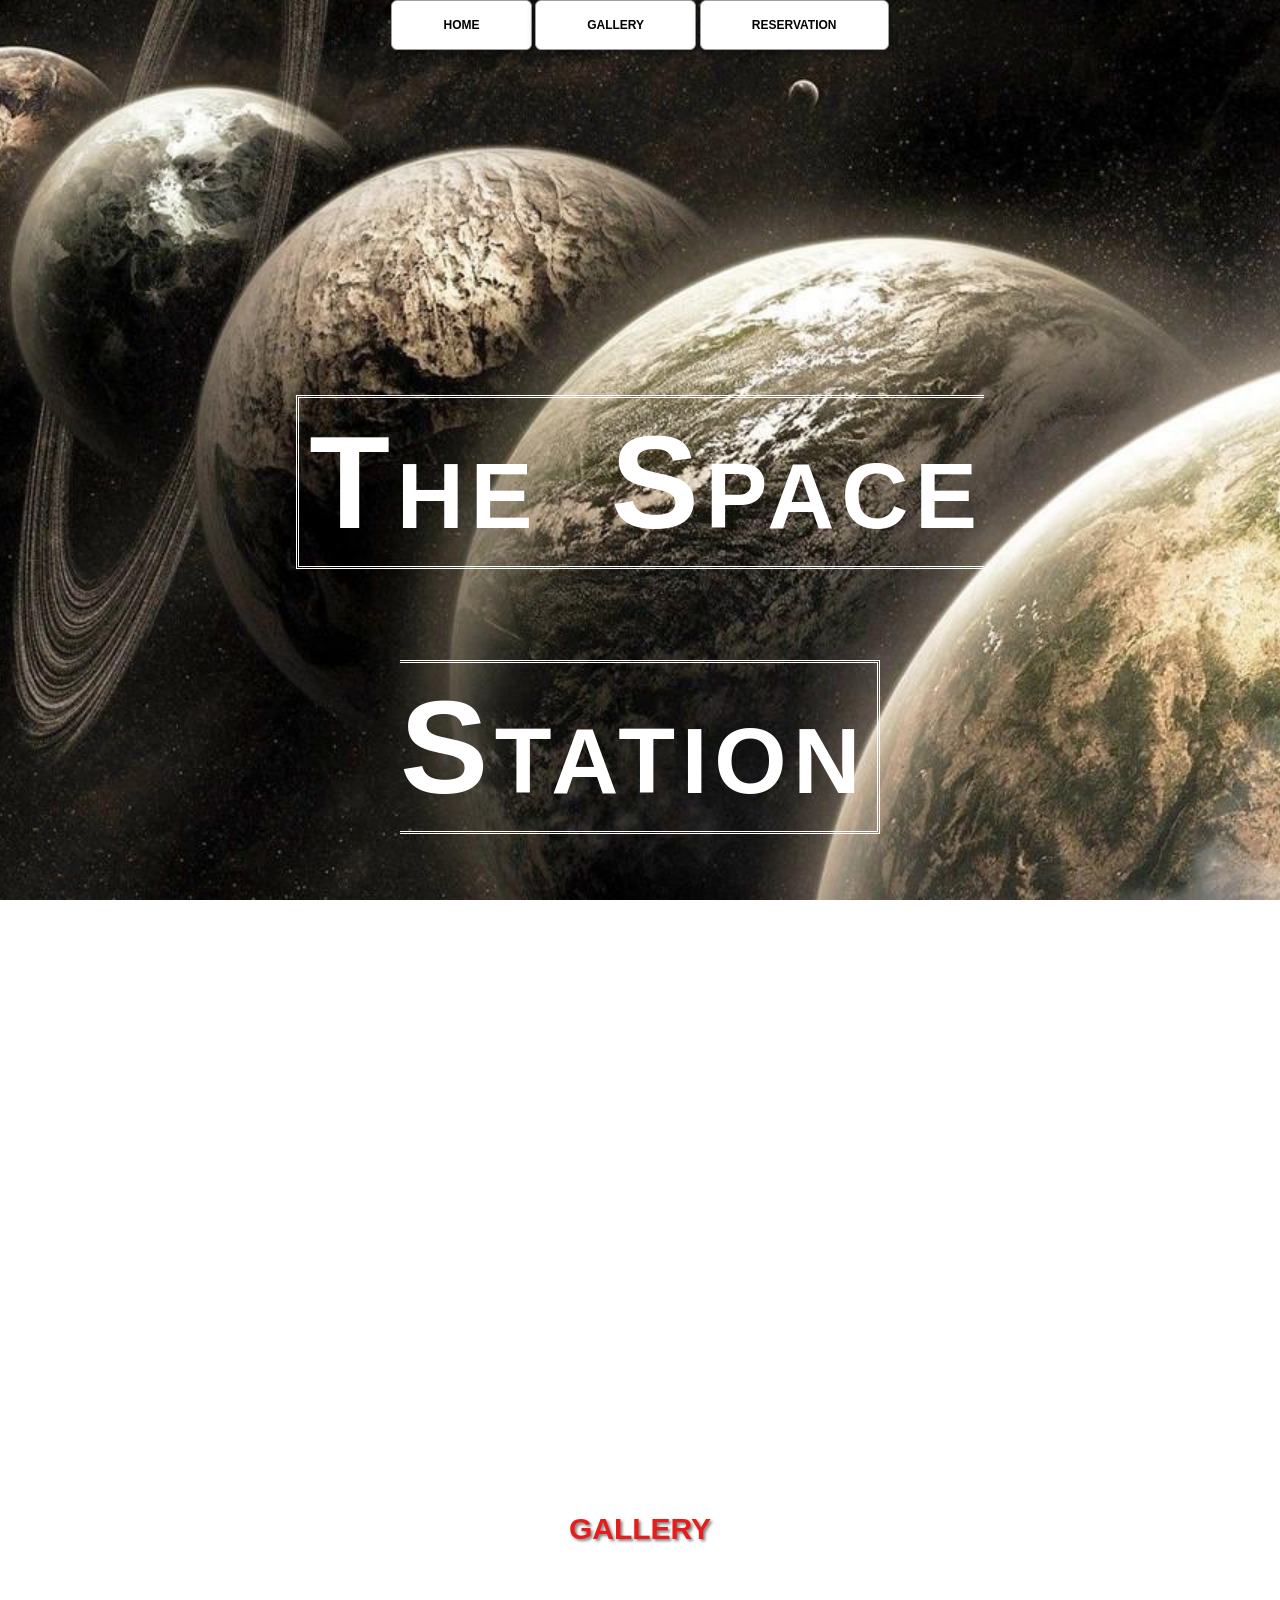
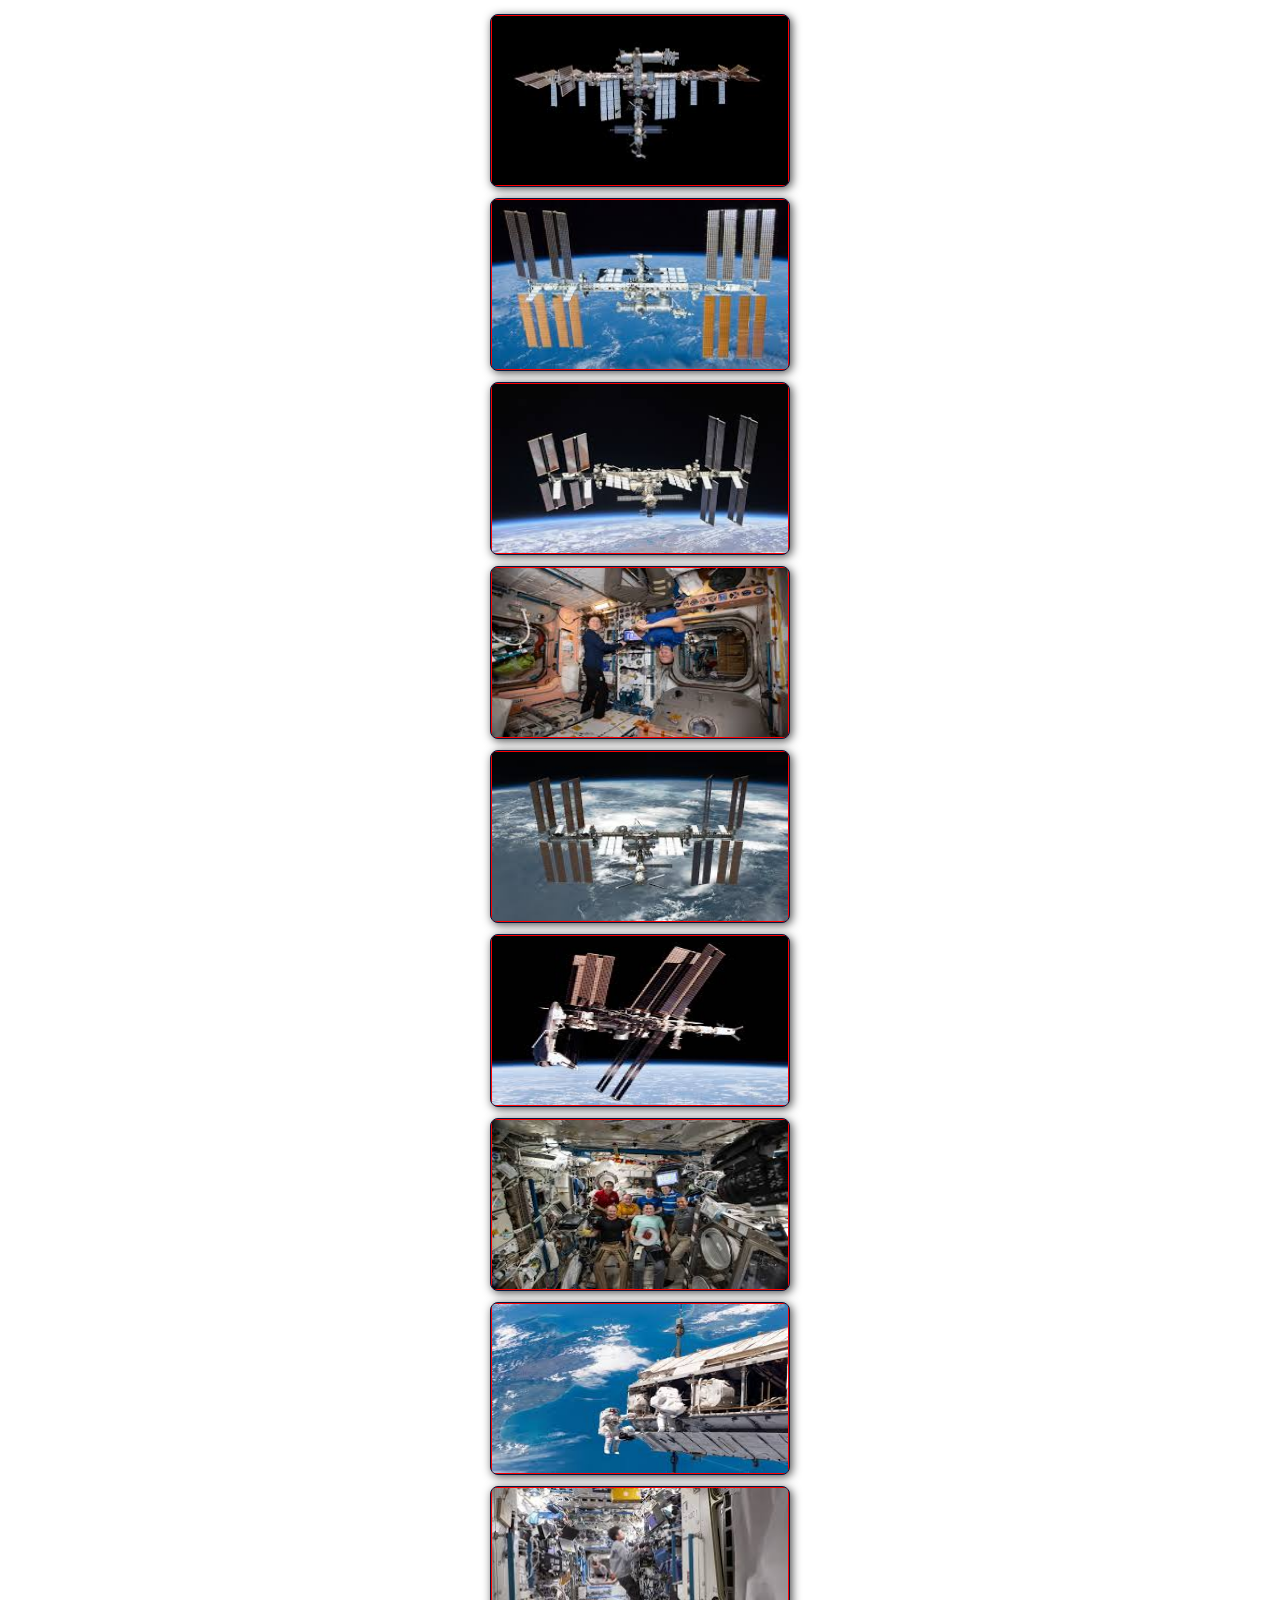
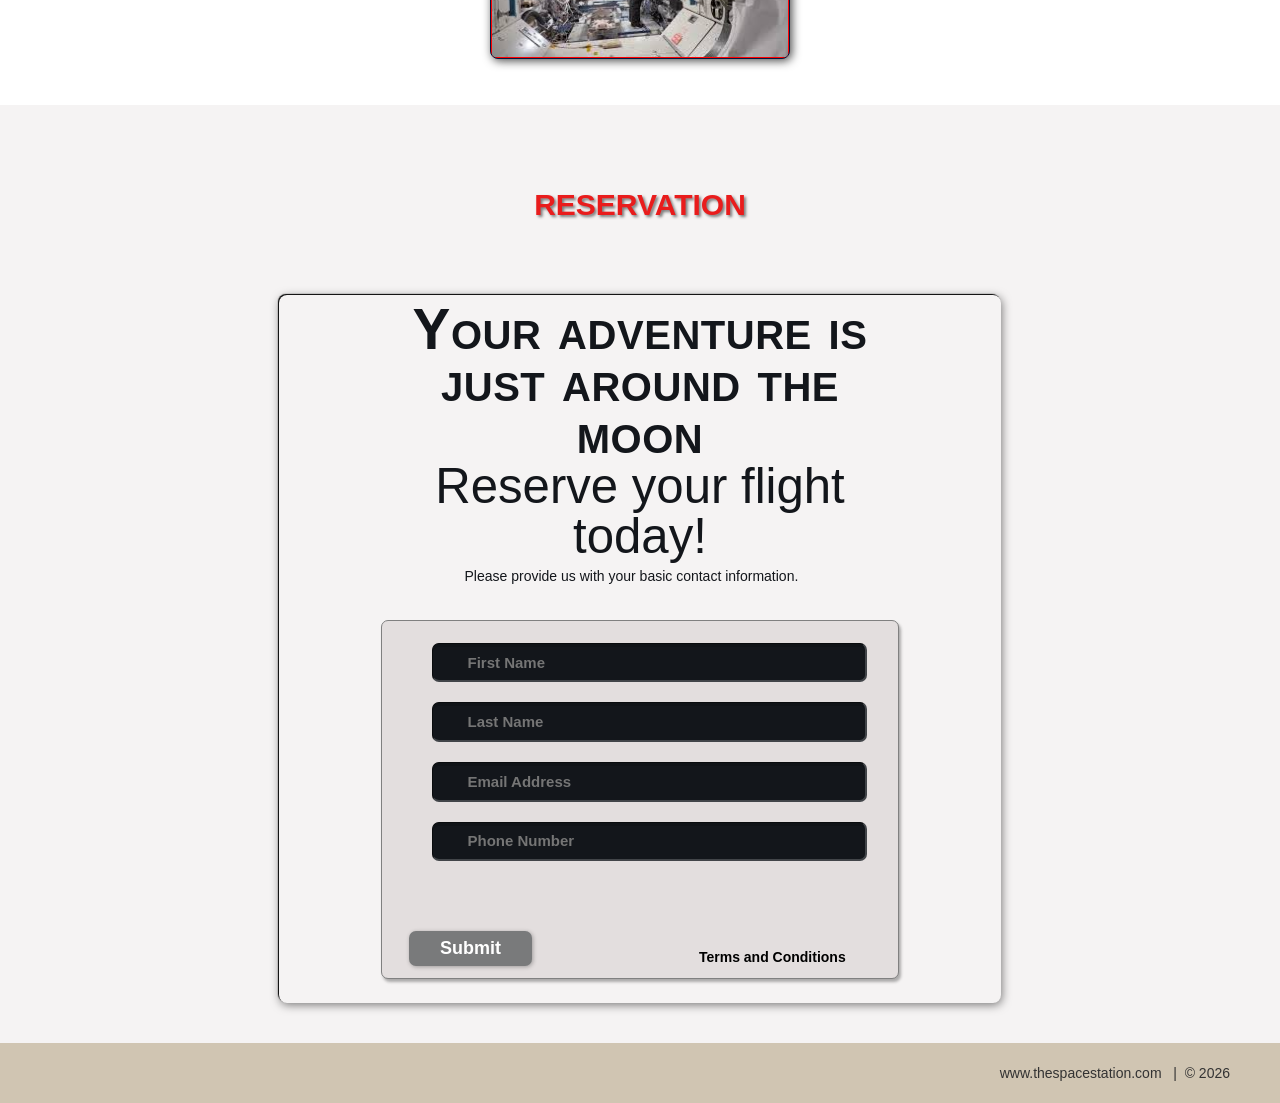
<file: Creating HTML and CSS Website/index.html>
<!DOCTYPE html>
<html lang="en">
    <head>
        <meta charset="utf-8">
        <title>The Space Station | Resort</title>
        <link rel="stylesheet" href="./css/shared.css">
        <link rel="stylesheet" href="./css/animation.css">
    </head>

    <body>

        <!-----NAV----->
        <div class="wrap">
            <div class="menu-container">
                <ul class="menu">
                    <a href="#home"><li>HOME</li></a>
                    <a href="#gallery"><li>GALLERY</li></a>
                    <a href="#contact"><li>RESERVATION</li></a>
                </ul>
            </div>
        </div>
        <!-----END NAV----->

        <!-----HOME----->
        <div id="home">
            <div class="container">
                <div class="text-center">
                    <span class="head-main">The Space Station</span>
                </div>
            </div>
        </div>
        <!-----END HOME----->

        <!-----GALLERY----->
        <section id="gallery">
            <div class="container">
                <h1>Gallery</h1>
                <div class="flex-container">
                </div>
            </div>
        </section>
         <!-----END GALLERY----->

        <!-----PHOTO CONTAINER 1----->
        <div class="photo-container">
            <div class="photo">
                <img src="./images/thumb/thumbnail_1.jpg" alt="space Station">
                <div class="photo-overlay">
                    <h3 class="white-head">Click to Enlarge</h3>
                    <p>We have several space launches departing daily, book flight today </p>
                </div>
            </div>
        </div>
        <!-----END OF PHOTO CONTAINER 1----->

        <!-----PHOTO CONTAINER 2----->
        <div class="photo-container">
            <div class="photo">
                <img src="./images/thumb/thumbnail_2.jpg" alt="space Station">
                <div class="photo-overlay">
                    <h3 class="white-head">Click to Enlarge</h3>
                    <p>We have several space launches departing daily, book flight today </p>
                </div>
            </div>
        </div>
        <!-----END OF PHOTO CONTAINER 2----->

        <!-----PHOTO CONTAINER 3----->
        <div class="photo-container">
            <div class="photo">
                <img src="./images/thumb/thumbnail_3.jpg" alt="space Station">
                <div class="photo-overlay">
                    <h3 class="white-head">Click to Enlarge</h3>
                    <p>We have several space launches departing daily, book flight today </p>
                </div>
            </div>
        </div>
        <!-----END OF PHOTO CONTAINER 3----->

        <!-----PHOTO CONTAINER 4----->
        <div class="photo-container">
            <div class="photo">
                <img src="./images/thumb/thumbnail_4.jpg" alt="space Station">
                <div class="photo-overlay">
                    <h3 class="white-head">Click to Enlarge</h3>
                    <p>We have several space launches departing daily, book flight today </p>
                </div>
            </div>
        </div>
        <!-----END OF PHOTO CONTAINER 4----->

        <!-----PHOTO CONTAINER 5----->
        <div class="photo-container">
            <div class="photo">
                <img src="./images/thumb/thumbnail_5.jpg" alt="space Station">
                <div class="photo-overlay">
                    <h3 class="white-head">Click to Enlarge</h3>
                    <p>We have several space launches departing daily, book flight today </p>
                </div>
            </div>
        </div>
        <!-----END OF PHOTO CONTAINER 5----->

        <!-----PHOTO CONTAINER 6----->
        <div class="photo-container">
            <div class="photo">
                <img src="./images/thumb/thumbnail_6.jpg" alt="space Station">
                <div class="photo-overlay">
                    <h3 class="white-head">Click to Enlarge</h3>
                    <p>We have several space launches departing daily, book flight today </p>
                </div>
            </div>
        </div>
        <!-----END OF PHOTO CONTAINER 6----->

        <!-----PHOTO CONTAINER 7----->
        <div class="photo-container">
            <div class="photo">
                <img src="./images/thumb/thumbnail_7.jpg" alt="space Station">
                <div class="photo-overlay">
                    <h3 class="white-head">Click to Enlarge</h3>
                    <p>We have several space launches departing daily, book flight today </p>
                </div>
            </div>
        </div>
        <!-----END OF PHOTO CONTAINER 7----->

        <!-----PHOTO CONTAINER 8----->
        <div class="photo-container">
            <div class="photo">
                <img src="./images/thumb/thumbnail_8.jpg" alt="space Station">
                <div class="photo-overlay">
                    <h3 class="white-head">Clik to Enlarge</h3>
                    <p>We have several space launches departing daily, book flight today </p>
                </div>
            </div>
        </div>
        <!-----END OF PHOTO CONTAINER 8----->

        <!-----PHOTO CONTAINER 9----->
        <div class="photo-container">
            <div class="photo">
                <img src="./images/thumb/thumbnail_9.jpg" alt="space Station">
                <div class="photo-overlay">
                    <h3 class="white-head">Click to Enlarge</h3>
                    <p>We have several space launches departing daily, book flight today </p>
                </div>
            </div>
        </div>
        <!-----END OF PHOTO CONTAINER 9----->

        <!----RSVP---->
        <section id="contact">
            <div class="container">
                <div class="heading-padding">
                    <h1 class="heading-padding">Reservation</h1>
                    <div class="reservation">
                        <h2>
                            <span>Your adventure is just around the moon</span>
                            <br>Reserve your flight today!
                        </h2>
                        <p class="rsvp-text">
                            Please provide us with your basic contact information.
                        </p>
                        <div class="form-rsvp">
                            <form action="" method="post">
                                <input class="rsvp" type="text" value="" placeholder="First Name">
                                <input class="rsvp" type="text" value="" placeholder="Last Name">
                                <input class="rsvp" type="text" value="" placeholder="Email Address">
                                <input class="rsvp" type="text" value="" placeholder="Phone Number">
                                <div class="form-spacer">
                                    <label class="terms">Terms and Conditions</label>
                                </div>
                                <div class="submit">
                                    <input type="submit" value="Submit">
                                </div>

                            </form>
                        </div>
                    </div>
                </div>
            </div>
        </section>
        <!----END RSVP---->

        <!----FOOTER---->
        <div id="footer">
            www.thespacestation.com &nbsp; |&nbsp; &copy; 2026
        </div>
        <!----END FOOTER---->

    </body>
</html>
</file>
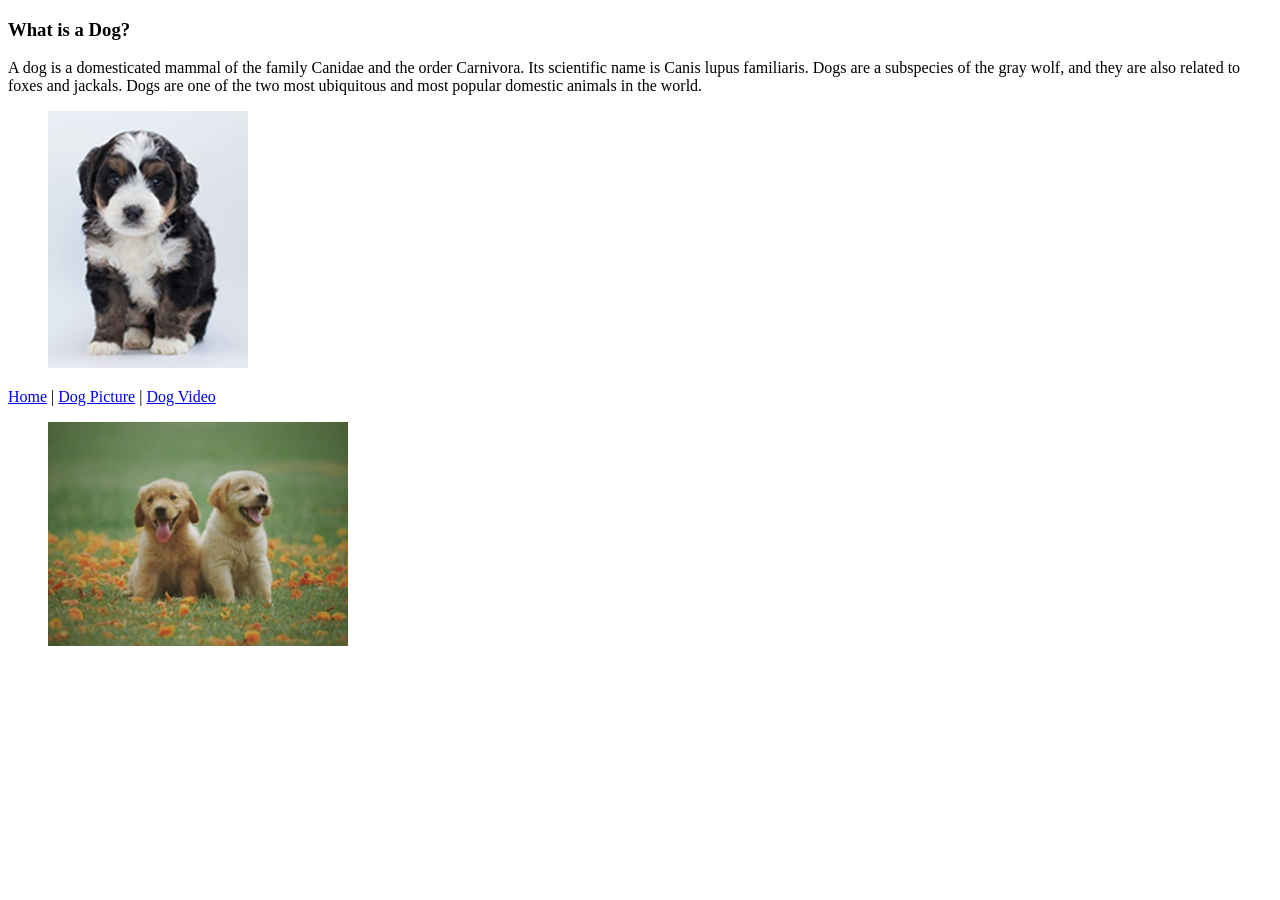
<file: Dog.html>
<!DOCTYPE html>
<html lang="en">

	<head>
		<title>Implict Link Assignment</title>
		<meta charset="utf-8">
	</head>
	
<body>

	<h3>What is a Dog?</h3>
	
	<p>A dog is a domesticated mammal of the family Canidae and the order Carnivora. 
	Its scientific name is Canis lupus familiaris. Dogs are a subspecies of the gray wolf, and they are also related to foxes and jackals. 
	Dogs are one of the two most ubiquitous and most popular domestic animals in the world.</p>
	
	<blockquote>
	<img src="my_pet.jpg">
	</blockquote>
	
	<nav>
	
	<a href="Assignments.html">Home</a> |
	<a href="Dog.html">Dog Picture</a> |
	<a href="Dog_Video.html">Dog Video</a>
	
	</nav>
	
	<blockquote>
	<img src="pet.jpg">
	</blockquote>
	
</body>
	
</html>
</file>
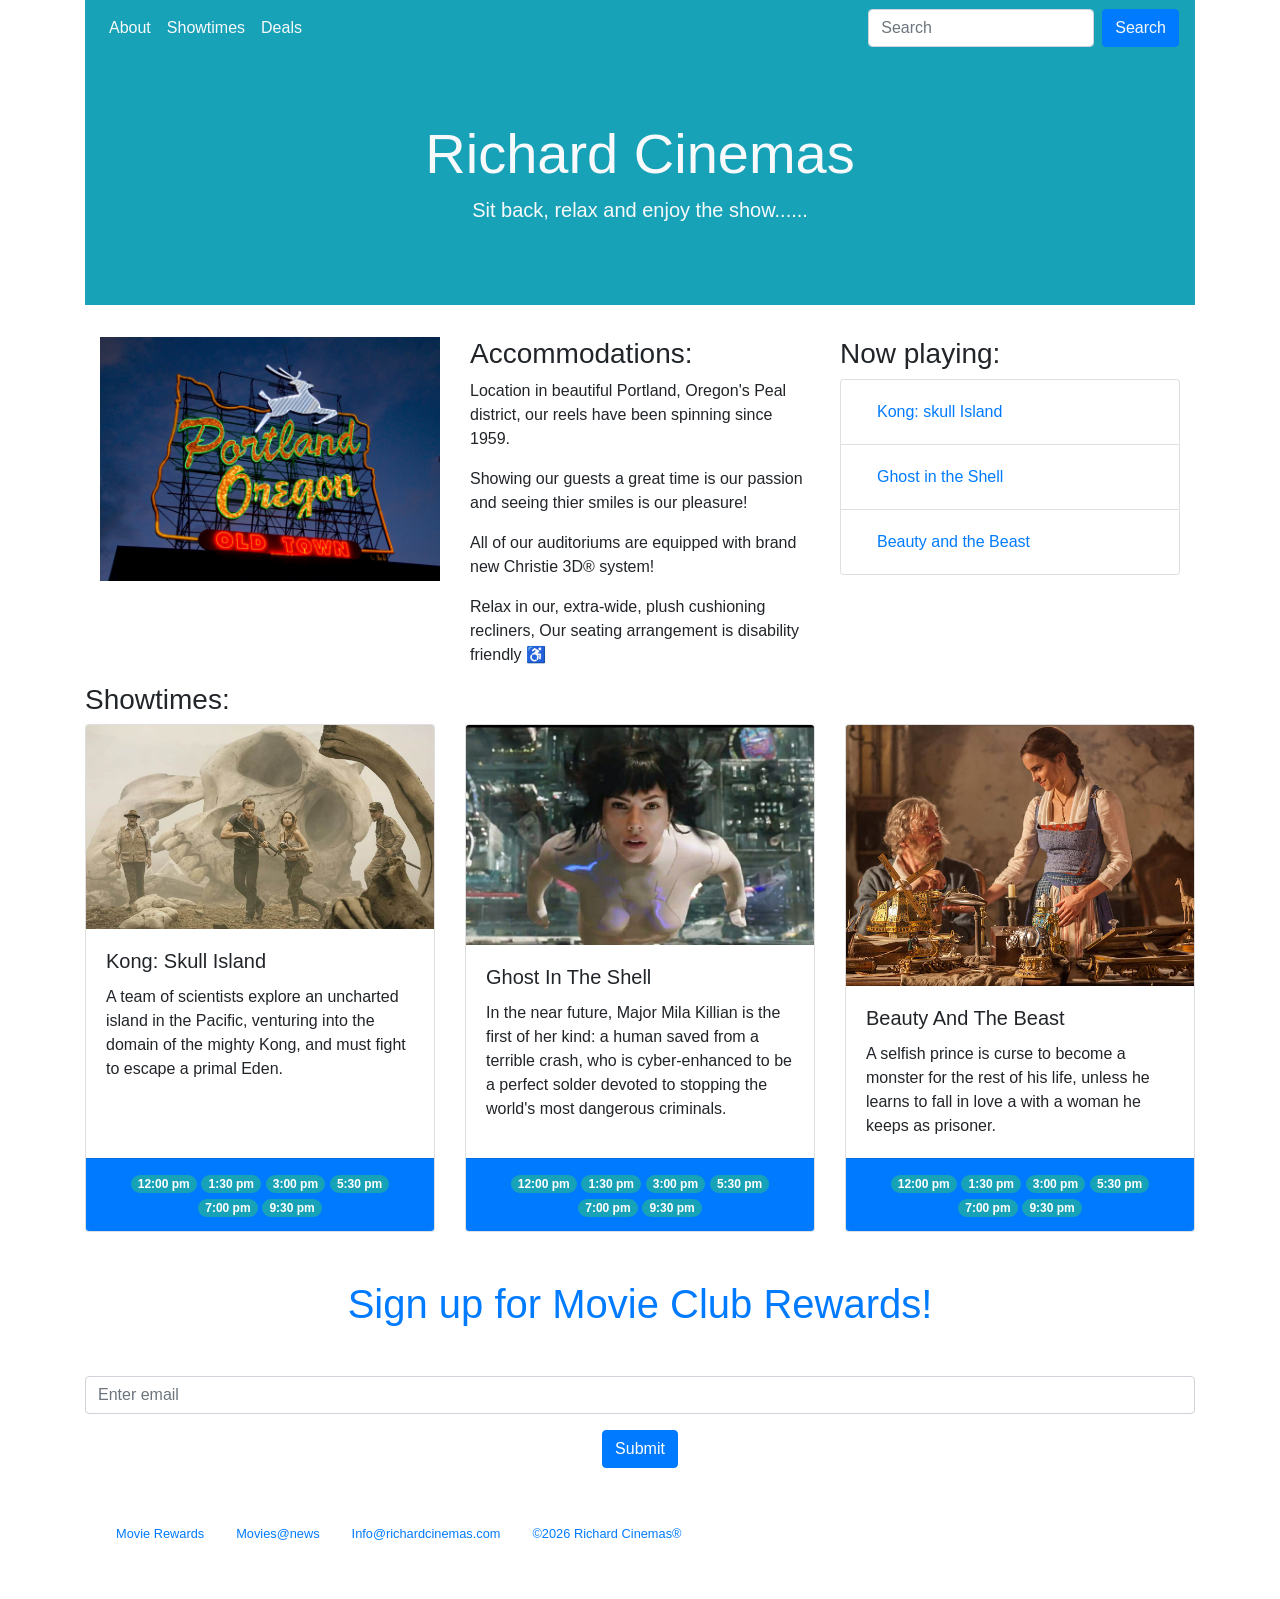
<file: bootstrap4_project/richard_cinemas.html>
<!doctype html>
<html lang="en">
  <head>
    <!-- Required meta tags -->
    <meta charset="utf-8">
    <meta name="viewport" content="width=device-width, initial-scale=1, shrink-to-fit=no">

    <!-- Bootstrap CSS -->
    <link rel="stylesheet" href="https://cdn.jsdelivr.net/npm/bootstrap@4.1.3/dist/css/bootstrap.min.css" integrity="sha384-MCw98/SFnGE8fJT3GXwEOngsV7Zt27NXFoaoApmYm81iuXoPkFOJwJ8ERdknLPMO" crossorigin="anonymous">

    <title>Richard Cinemas</title>
  </head>
  <body>
    
    <!-------nav bar------>
    <div class="container">

      <nav class="navbar navbar-expand-lg navbar-light bg-info">

        <div class="collapse navbar-collapse" id="navbarSupportedContent">
        <ul class="navbar-nav mr-auto">
        <li class="nav-item active">
          <a class="nav-link text-light" href="#about">About</a>
        </li>
        <li class="nav-item active" id="Showtimes">
          <a class="nav-link text-light" href="#showtimes">Showtimes</a>
        </li>
        <li class="nav-item active" id="Deals">
          <a class="nav-link text-light" href="#deals">Deals</a>
        </li>
        </ul>
        <form class="form-inline my-2 my-lg-0">
        <input class="form-control mr-sm-2" type="search" placeholder="Search" aria-label="Search">
        <button class="btn btn-primary my-2 my-sm-0 text-light" type="submit">Search</button>
        </form>
    </div>

    </nav>

  <!-------end of nav bar--------->

<!-------title jumbotron-------------->
<div class="jumbotron jumbotron-fluid bg-info text-center">
  <div class="container">
    <h1 class="display-4 text-light">Richard Cinemas</h1>
    <p class="lead text-light">Sit back, relax and enjoy the show......</p>
  </div>
</div>
<!-------end of title jumbotron-------->

<!----- about section three columns-------->
<div class="container">
  <div class="row">
    <div class="col-sm">
      
      <img class="img-fluid" src="./image/pdx.jpg" alt=""/>

    </div>
    <div class="col-sm">
      
      <h3 id="about">Accommodations:</h3>
      <p>Location in beautiful Portland, Oregon's Peal district, our reels have been spinning since 1959.</p>
      <p>Showing our guests a great time is our passion and seeing thier smiles is our pleasure!</p>
      <p>All of our auditoriums are equipped with brand new Christie 3D&reg; system!</p>
      <p>Relax in our, extra-wide, plush cushioning recliners, Our seating arrangement is disability friendly &#9855</p>


    </div>
    <div class="col-sm">
      
      <h3>Now playing:</h3>
    <ul class="list-group">
         <li class="list-group-item">
            <a class="nav-link" href="#">Kong: skull Island</a>
         </li>
        <li class="list-group-item">
            <a class="nav-link" href="#">Ghost in the Shell</a>
        </li>
        <li class="list-group-item">
            <a class="nav-link" href="#">Beauty and the Beast</a>
        </li>
    </ul>

    </div>
  </div>
</div>
<!-----end of about section columns-------->

<!----showtimes section image-card----------->
      <h3 id="showtimes">Showtimes:</h3>

        <div class="card-deck">
  <div class="card">
    <img src="./image/kongskullisland.jpg" class="card-img-top" alt="image of kong skull island">
    <div class="card-body">
      <h5 class="card-title">Kong: Skull Island</h5>
      <p class="card-text">A team of scientists explore an uncharted island in the Pacific,
        venturing into the domain of the mighty Kong, and must fight to escape a primal Eden.
      </p>
    </div>

    <!----badge section-->
    <div class="card-footer text-center bg-primary">
      <span class="badge badge-pill badge-info">12:00 pm</span>
      <span class="badge badge-pill badge-info">1:30 pm</span>
      <span class="badge badge-pill badge-info">3:00 pm</span>
      <span class="badge badge-pill badge-info">5:30 pm</span>
      <span class="badge badge-pill badge-info">7:00 pm</span>
      <span class="badge badge-pill badge-info">9:30 pm</span>
    </div>
  </div>
  <div class="card">
    <img src="./image/ghostintheshell.jpg" class="card-img-top" alt="image of ghost in the shell">
    <div class="card-body">
      <h5 class="card-title">Ghost In The Shell</h5>
      <p class="card-text">In the near future, Major Mila Killian is the first of her kind:
        a human saved from a terrible crash, who is cyber-enhanced to be a perfect solder
        devoted to stopping the world's most dangerous criminals.
      </p>
    </div>
    <div class="card-footer text-center bg-primary">
      <span class="badge badge-pill badge-info">12:00 pm</span>
      <span class="badge badge-pill badge-info">1:30 pm</span>
      <span class="badge badge-pill badge-info">3:00 pm</span>
      <span class="badge badge-pill badge-info">5:30 pm</span>
      <span class="badge badge-pill badge-info">7:00 pm</span>
      <span class="badge badge-pill badge-info">9:30 pm</span>
    </div>
  </div>
  <div class="card">
    <img src="./image/beautyandthebeast.jpg" class="card-img-top" alt="image of beauty and the beast">
    <div class="card-body">
      <h5 class="card-title">Beauty And The Beast</h5>
      <p class="card-text">A selfish prince is curse to become a monster for the rest 
        of his life, unless he learns to fall in love a with a woman he keeps as prisoner.
      </p>
    </div>
    <div class="card-footer text-center bg-primary">
      <span class="badge badge-pill badge-info">12:00 pm</span>
      <span class="badge badge-pill badge-info">1:30 pm</span>
      <span class="badge badge-pill badge-info">3:00 pm</span>
      <span class="badge badge-pill badge-info">5:30 pm</span>
      <span class="badge badge-pill badge-info">7:00 pm</span>
      <span class="badge badge-pill badge-info">9:30 pm</span>
    </div>
  </div>
</div>

      <!-------deals section form for email address-------->
      
      <div class="text-center">
        <form id="deals">
          <h1 class="text-primary my-5">Sign up for Movie Club Rewards!</h1>
          <div class="form-group">
            <input type="email" class="form-control" id="exampleInputEmail1" aria-describedby="emailHelp" placeholder="Enter email">
          </div>
          <button type="submit" class="btn btn-primary">Submit</button>
        </form>

      </div>

      <!----end of forms for email address-->

      <!-----footer section-->
      <div class="container my-5">
            <ul class="nav nav-inline">
                <li class="nav-item">
                    <small><a class="nav-link active" href="#">Movie Rewards</a></small>
                </li>
                <li class="nav-item">
                    <small><a class="nav-link active" href="#">Movies@news</a></small>
                </li>
                <li class="nav-item">
                    <small><a class="nav-link active" href="#">Info@richardcinemas.com</a></small>
                </li>
                <li class="nav-item">
                    <small><a class="nav-link active" href="#">&copy;2026 Richard Cinemas&reg;</a></small>
                </li>
            </ul>


      </div>


    </div>

    <!-- Optional JavaScript -->
    <!-- jQuery first, then Popper.js, then Bootstrap JS -->
    <script src="https://code.jquery.com/jquery-3.3.1.slim.min.js" integrity="sha384-q8i/X+965DzO0rT7abK41JStQIAqVgRVzpbzo5smXKp4YfRvH+8abtTE1Pi6jizo" crossorigin="anonymous"></script>
    <script src="https://cdn.jsdelivr.net/npm/popper.js@1.14.3/dist/umd/popper.min.js" integrity="sha384-ZMP7rVo3mIykV+2+9J3UJ46jBk0WLaUAdn689aCwoqbBJiSnjAK/l8WvCWPIPm49" crossorigin="anonymous"></script>
    <script src="https://cdn.jsdelivr.net/npm/bootstrap@4.1.3/dist/js/bootstrap.min.js" integrity="sha384-ChfqqxuZUCnJSK3+MXmPNIyE6ZbWh2IMqE241rYiqJxyMiZ6OW/JmZQ5stwEULTy" crossorigin="anonymous"></script>
  </body>
</html>
</file>
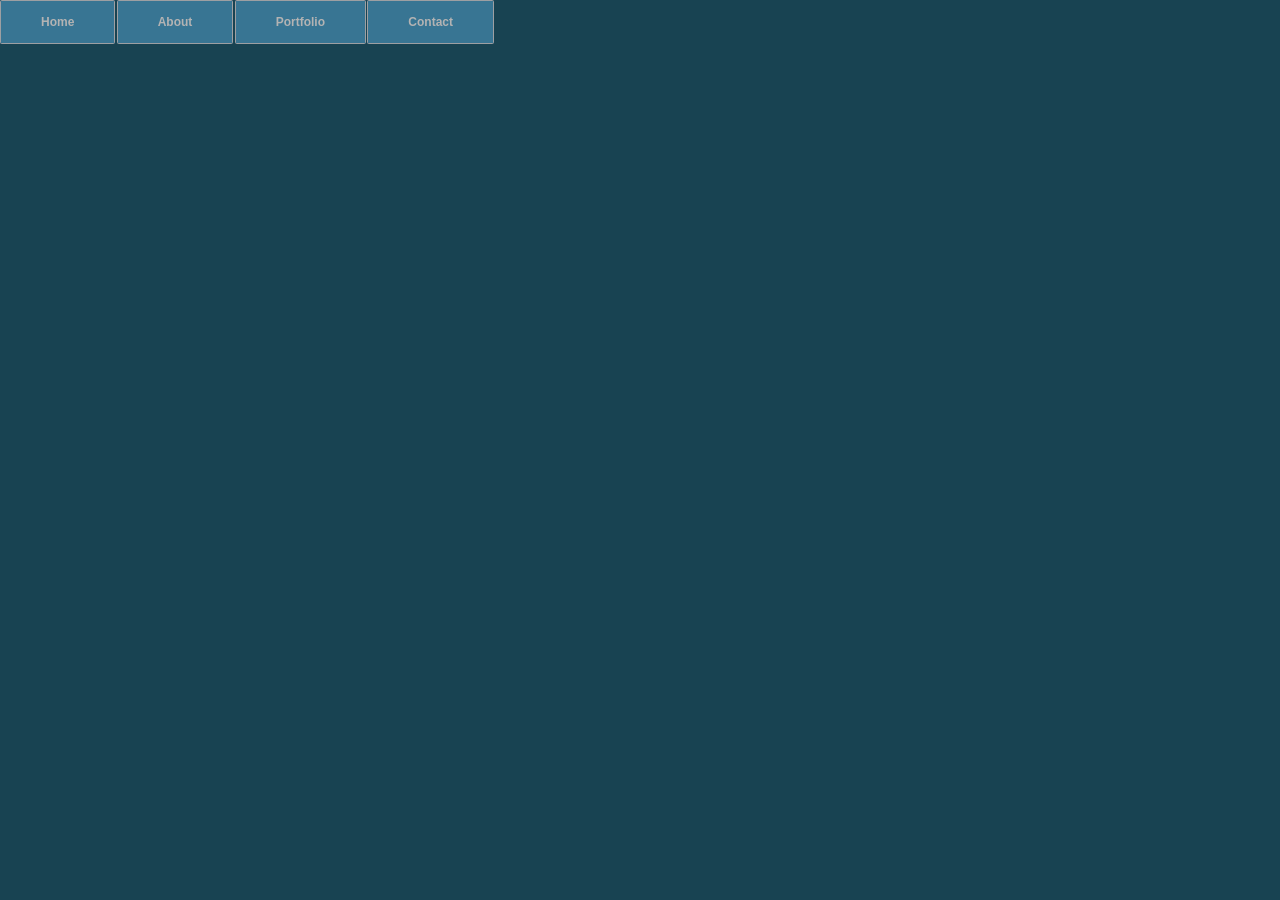
<file: Creating-A-CSS-Menu/css_menu_rollover.html>
<!DOCTYPE html>
<html lang="en">
    <head>
        <meta charset="utf-8">
        <title>CSS Drop-down Menu Demo</title>
        <link rel="stylesheet" href="./CSS/menu_rollover.css">
    </head>
    <body>
        <div class="wrap">
            <div class="menu-container">
                <ul class="menu">
                    <li>Home</li>
                    <li>About</li>
                    <li>Portfolio
                        <ul class="submenu">
                            <li>Page 1</li>
                            <li>Page 2</li>
                            <li>Page 3</li>
                            <li>Page 4</li>
                        </ul>
                    </li>
                    <li>Contact</li>
                </ul>
            </div>
        </div>
    </body>
</html>
</file>
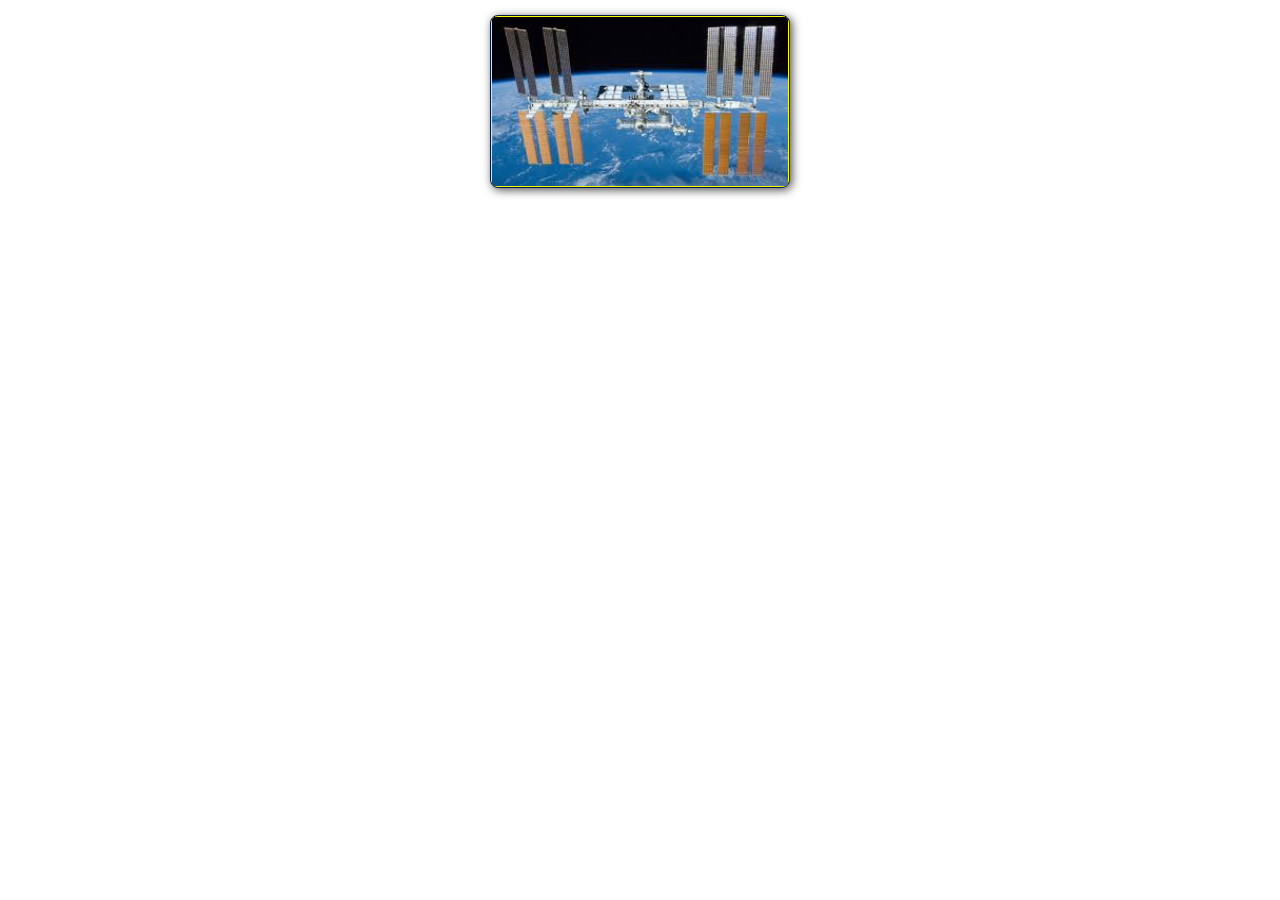
<file: Effecting-images-with-CSS/photo-package.html>
<!DOCTYPE html>
<html lang="en">
    <head>
        <meta charset="utf-8">
        <title>The Space Station | Resort</title>
        <link rel="stylesheet" href="./CSS/photo_style.css">
    </head>
    <body>

        <!----PHOT CONTAINER 1---->
        <div class="photo-container">
            <div class="photo">
                <img src="./images/thumb/thumbnail_2.jpg" alt="space craft">
                <div class="photo-overlay">
                    <h3 class="white-head">Click to Enlarge</h3>
                    <p>We have several launches departing daily, book your flight today</p>
                </div>
            </div>
        </div>
        <!----END PHOTO CONTAINER---->
    </body>
</html>
</file>
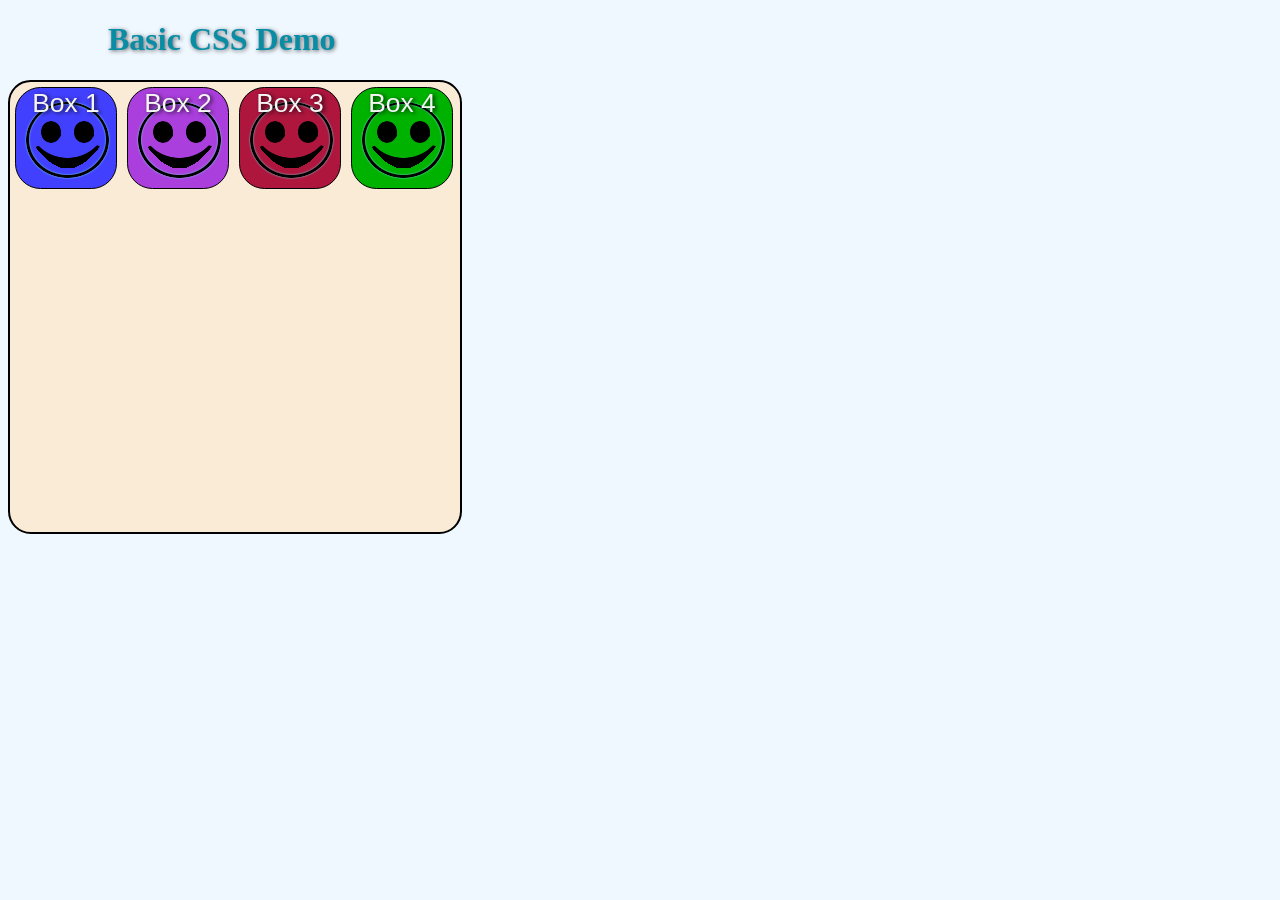
<file: My Project/Basic_CSS_Demo_1.html>
<!DOCTYPE html>
<html lang="en">
    <head>
        <meta charset="utf-8">
        <title>Basic HTML Template</title>
        <link rel="stylesheet" href="./css/Basic_Style.css">
        <link rel="shortcut icon" href="/favicon.ico" type="image/x-icon">
        <link rel="icon" href="/favicon.ico" type="image/x-icon">
    </head>
    <body>

        <div>
            <h1>Basic CSS Demo</h1>
        </div>

        <div class="container">
            <div class="Squares">
               <p>Box 1</p> 
            </div>

            <div class="Squares">
                <p>Box 2</p>
            </div>

            <div class="Squares">
                <p>Box 3</p>
            </div>

            <div class="Squares">
                <p>Box 4</p>
            </div>
        </div>

    </body>
</html>
</file>
<file: Creating HTML and CSS Website/css/shared.css>
/*--------------------------------------------
        GENERIC STYLE
--------------------------------------------*/
html {
    font-family: sans-serif;
    font-size: 62.5%;
    -webkit-tap-highlight-color: rgba(0, 0, 0, 0);
    -webkit-text-size-adjust: 100%;
    -ms-text-size-adjust: 100%;
}

body {
    font-size: 14px;
    margin: 0;
    font-family: "Helvetica Neue", Helvetica, Arial, sans-serif;
    line-height: 1.42857143;
    color: #333;
    background-color: #fff;
}

footer,
nav {
    display: block;
}

h1, h2, h3, h4, h5, h6 {
    font-family: 'Open Sans', sans-serif;
}

h1 {
    line-height: 50px;
    font-weight: 900;
    font-size: 30px;
    text-transform: uppercase;
    text-align: center;
    color: #e91c1c;
    text-shadow: 2px 2px 3px rgb(0, 0, 0, 0.5);
}

h1 ::after { /* This is the underline */
    display: block;
    content: "";
    height: 2px;
    width: 150px;
    background: #e91c1c;
    margin: 5px auto 40px;
    box-shadow: 5px, 2px 3px rgba(0, 0, 0, 0.5);
}

h2 {
    line-height: 50px;
    color: #e91c1c;
}

h3 {
    line-height: 30px;
    padding-bottom: 20px;
}

h4 {
    padding-top: 25px;
    line-height: 40px;
    padding-bottom: 0px;
    font-size: 22px;
    font-weight: 900;
}

p {
    font-weight: 300;
    line-height: 30px;
    padding-bottom: 15px;
}

.text-center {
    text-align: center;
}

.heading-padding {
    padding-bottom: 40px;
}

section {
    padding-top: 50px;
    margin-top: 50px;
}

.navbar {
    height: 105px;
    max-height: 340px;
    display: inline-block;
}

.container {
    padding-right: 15px;
    padding-left: 15px;
    margin-right: auto;
    margin-left: auto;
}

.container-fluid {
    padding-right: 15px;
    padding-left: 15px;
    margin-right: auto;
    margin-left: auto;
}

.row {
    margin-right: -15px;
    margin-left: -15px;
}

.clearfix::after, /* :after is now ::after with a double colon */
.container::after,
.navbar::after {
    clear: both;
    display: table;
    content: " ";
}

.wrap {
    height: 100%;
    width: 100%;
    position: absolute;
    /*This ensures that the images cannot render outside of their
    container without forcing any scrollbars*/
    overflow: hidden;
    top: 0;
    left: 0;
    text-align: center;
}

.menu-container {
    max-height: 340px;
    margin: 0% auto;
    content: " ";
    /* top: 0;
    left: 0; */
    /* position: absolute; */ /* to the top edge of the screen */
    width: 100%;
    position: fixed;
    z-index: 100;
    /* background-color: rgba(255, 255, 255, 0.5);*/
}

/*-----------------------------------------------
            HOME SECTION STYLES
-----------------------------------------------*/
#home {
    background: url(../images/planets.jpg) no-repeat 50% 50%;
    background-attachment: fixed;
    -webkit-background-size: cover;
    -moz-background-size: cover;
    -o-background-size: cover;
    background-size: cover;
    width: 100%;
    display: block;
    height: auto;
    padding-top: 350px; /* This is spacer before the Main title Logo*/
    padding-bottom: 500px; /* This is spacer after the Main title Logo*/
    color: #fff;
}

.head-main {
    text-shadow: 2px 4p, 5px rgba(0, 0, 0, 0.9);
    font-variant: small-caps;
    color: #fff;
    letter-spacing: 5pt;
    word-spacing: 21pt;
    font-size: 3.5cm;
    text-align: left;
    font-family: impact, sans-serif;
    line-height: 2;
    font-weight: 900;
    border: double #fff;
    padding: 10px;
}

.head-sub-main {
    font-size: 23px;
    font-weight: 500;
    padding: 50px 20px 10px 20px;
    text-transform: uppercase;
}

.head-last {
    font-size: 18px;
    font-weight: 900;
    padding: 5px 20px 20px 20px;
    border: 1px dotted #fff;
    padding: 5px;
}

/*-----------------------------------------------
                CONTACT STYLES
-----------------------------------------------*/
.flex-container {
    display: -webkit-flex;
    display: flex;
    flex-wrap: wrap;
    padding: 10px;
    border-radius: 8px;
    margin: 0px auto;
    background-color: rgba(100, 65, 0. .3);
    box-shadow: 2px 2px 10px, 0 rgb(0, 0, 0, 0.5);
}

#contact {
    background-color: #f5f3f3;
}

.reservation {
    width: 60%;
    padding: 10px;
    border-radius: 8px;
    margin: 0px auto;
    background-color: rgba(100, 65, 0. .3);
    box-shadow: -1px -1px 1px 0 rgba(0, 0, 0, 1), 1px 2px 10px 0 rgb(0, 0, 0, 0.5);
}

.reservation h2 {
    width: 70%;
    text-align: center;
    margin: 0 auto;
    color: #13161b;
    font-weight: 500;
    font-size: 1.3cm;
    letter-spacing: 0pt;
    word-spacing: 0pt;
}

.reservation h2 span {
    width: 70%;
    text-align: center;
    margin: 0 auto;
    color: #13161b;
    font-weight: 900;
    font-size: 1.5cm;
    font-variant: small-caps;
    letter-spacing: .4pt;
    word-spacing: .3pt;
}

.reservation p {
    color: #13161b;
    width: 50%;
    margin: 0 auto;
}

.reservation form {
    font-size: 15px;
    outline: none;
    font-weight: 600;
    color: #8d8e8f;
    padding: 12px 12px;
    width: 70%;
    border: 1px solid #808080;
    margin: 2% auto;
    border-radius: 7px;
    background: rgba(227, 222, 222);
    box-shadow: 2px 3px 3px 0px rgba(0, 0, 0, 0.3);
    font-family: 'Raleway', sans-serif;
}

.reservation input[type="text"] {
    font-size: 15px;
    outline: none;
    font-weight: 600;
    color: #8d8e8f;
    padding: 2% 1% 2% 7%;
    width: 80%;
    border-top: 1px solid #090b0d;
    border-right: 2px solid #424549;
    border-bottom: 2px solid #424549;
    border-left: 1px solid #090b0d;
    margin: 10px 1cm;
    border-radius: 7px;
    background: #13161b;
    box-shadow: inset 0px 3px 0px 0px rgb(5, 5, 5, 0.15);
    font-family: 'Raleway', sans-serif;
}

.reservation input[type="text"]:hover {
    box-shadow: 0 0 18px rgb(100, 65, 0, .8);
}

.form-spacer {
    padding: 30px 39px;
}

.terms {
    margin: 30px 1px 0 0;
    margin-top: 13%;
    padding-left: 52px;
    font-size: 14px;
    line-height: 5px;
    color: #000;
    cursor: pointer;
    font-family: 'Raleway', sans-serif;
    font-weight: 600;
    position: relative;
    display: inline;
    float: right;
}

.terms:hover {
    color: orange;
    text-decoration: underline;
}

.submit input[type="submit"] {
    color: rgba(255, 255,255);
    cursor: pointer;
    border: none;
    font-weight: 900;
    outline: none;
    text-align: center;
    font-family: 'Raleway', sans-serif;
    margin: 0px 3%;
    padding: 7px 0px;
    width: 25%;
    font-size: 18px;
    transition: border-color 0.3s color 0.3s background-color 0.3s;
    border-radius: 7px;
    background-color: #797a7b;
    box-shadow: 1px 1px 4px 0 rgb(0, 0, 0, 0.3);
}

.submit input[type="submit"]:hover {
    color: #000;
    background-color: #8d8e8f;
    box-shadow: inset 1px 2px 15px 0 rgb(0, 0, 0, 0.5);
}

/*--------------------------------------------------
                    FOOTER STYLES
--------------------------------------------------*/
#footer {
    background-color: rgb(100, 65, 0, .3);
    color: #000
    text-shadow: 2px 2px 8px 0 rgba(0, 0, 0, 1);
    padding: 20px 50px 20px 50px;
    text-align: right;
}

/*-----------------------------------------
            @MEDIA QUERIES
-----------------------------------------*/
@media all and (max-width: 640spx) and (min-width: 381px) {
    .head-main {
        font-size: 28px;
    }

}

@media all and (max-width: 381px) and (min-width: 200px) {
    .head-main {
        font-size: 24px;
    }
}

@media (min-width: 768px) {
    .container {
        width: 750px;
    }
}

@media (min-width: 992px) {
    .container {
        width: 970px;
    }
}

@media (min-width: 1200px) {
    .container {
        width: 1170px;
    }
}
</file>
<file: Creating HTML and CSS Website/css/animation.css>
/*---------------------------------------------------
            MENU SECTION ANIMATION
---------------------------------------------------*/
.menu {
    color: #f00;
    font: bold 12px/18px sans-serif;
    text-align: center;
    display: inline;
    margin: 0% auto;
    padding: 0;
    list-style: none;
    text-decoration: none;
}

.menu li {
    color: #000;
    background-color: rgba(255, 255, 255, 1);
    display: inline-block;
    margin: 0% auto;
    position: relative;
    padding: 15px 4%;
    border: 1px solid #9d9fa2;
    box-shadow: 2px 2px 10px 0 rgba(0, 0, 0, 0.5);
    border-radius: 6px;
    /*background-color: #052136;*/
    cursor: pointer;
    transition-property: background;
    transition-duration: 4s;
    transition-delay: 0s;
    transition-timing-function: ease-in-out;
}

.menu li:hover {
    color: #f00;
    background-color: rgba(100, 65, 0, 0.3);
}

/*--------------------------------------------------
        GALLERY SECTION ANIMATION
--------------------------------------------------*/
.photo {
    position: relative;
    line-height: 0;
    margin-bottom: 2cm;
    overflow: hidden;
    border-radius: 8px;
    padding: 1px;
    border: 1px solid #021a40;
    background-color: #f00;
    box-shadow: 2px 2px 10px 0 rgba(0, 0, 0, 0.7);
}

.photo-container {
    text-align: center;
    margin: 15px auto;
    width: 300px;
    height: 169px;
}

.photo-container img {
    max-width: 100%;
    width: 300px;
    height: 169px;
}

.photo-overlay {
    color: #fff;
    position: absolute;
    top: 0;
    right: 0;
    bottom: 0;
    left: 0;
    padding-left: 20px;
    padding-right: 20px;
    justify-content: center; /* For centering text inside .photo-overlay*/
    align-items: center;
    background: rgba(0, 0, 0, 0.5);
}

.white-head {
    color: #c9bdaa;
    margin-top: 5%;
}

/*------------------------------------------------
            PHOTO OVERLAY TRANSITIONS
------------------------------------------------*/
.photo-overlay {
    opacity: 0;
    transition: opacity .5s;
    border-radius: 10px;
    cursor: pointer;
}

.photo-overlay:hover {
    opacity: 1;
}

.photo img {
    transition: transform .5s;
    transform-origin: 50% 50%;
}

.photo:hover img {
    transform: scale(1.1);
}
</file>
<file: Creating-A-CSS-Menu/CSS/menu_rollover.css>
body {
    background: #184352;
}

.wrap {
    top: 0;
    left: 0;
    height: auto;
    width: 100%;
}

.menu-container {
    top: 0;
    left: 0;
    /*To the top edge of the screen*/
    position: absolute;
    width: 100%;
    background-color: #184352;
}

.menu {
    font: bold 12px/18px sans-serif;
    text-align: center;
    display: inline;
    margin: 0;
    padding: 0;
    list-style: none;
}

.menu li {
    color: #b3b3b3;
    display: inline-block;
    margin-right: -2px;
    position: relative;
    padding: 12px 40px;
    border: 1px solid #9d9fa2;
    border-radius: 1.5px;
    background-color: #387593;
    cursor: pointer;
}

.menu li:hover {
    background-color: #5eafdf;
    color: #FFF;
}

.menu li:hover ul{
    display: block;
    opacity: 1;
    */While hovered, drop down-menu appears
    This also avoids a block-level bug*/
    visibility: visible; 
}

.submenu {
    padding: 0;
    left: 0;
    position: absolute;
    top: 43.5px;
    width: 125.5px;
    opacity: 0;
    visibility: visible;
}

.submenu li{
    background-color: #387593;
    display: block;
    color: #b3b3b3;
}

.submenu li:hover{
    color: #FFF;
    background-color: #5eafdf;
}
</file>
<file: Effecting-images-with-CSS/CSS/photo_style.css>
/*--------------------------------------------
    GALLERY SECTION ANIMATION
--------------------------------------------*/
p {
    font-weight: 300;
    line-height: 30px;
    padding-bottom: 15px;
}

.photo {
    position: relative;
    line-height: 0;
    margin-bottom: 2cm;
    overflow: hidden;
    border-radius: 8px;
    padding: 1px;
    border: 1px solid #021a40;
    background-color: #ff0;
    box-shadow: 2px 2px 10px rgba(0, 0, 0, 0.7);
}

.photo-container {
    text-align: center;
    margin: 15px auto;
    width: 300px;
    height: 169px;
}

.photo-container img {
    max-width: 100%;
    width: 300px;
    height: 169px;
}

.photo-overlay {
    color: #fff;
    position: absolute;
    top: 0;
    right: 0;
    bottom: 0;
    left: 0;
    padding-left: 20px;
    padding-right: 20px;
    justify-content: center; /* For centering text inside .photo*/
    align-items: center;
    background: rgba(0, 0, 0, .5);
}

.white-head {
    color: #c9bdaa;
    margin-top: 5%;
    line-height: 30px;
    padding-bottom: 20px;
}

/*----------------------------------------------------
             PHOTO OVERLAY TRANSITIONS
----------------------------------------------------*/

.photo-overlay {
    opacity: 0;
    transition: opacity .1s;
    border-radius: 10px;
    cursor: pointer;
}

.photo-overlay p{
    width: 100%;
    height: 100%;
    color: #fff;
}

.photo-overlay:hover {
    opacity: 1;
}

.photo img{
    transition: transform .5s;
    transform-origin: 50% 50%;
}

.photo:hover img {
    transform: scale(1.1);
}
</file>
<file: My Project/css/Basic_Style.css>
body{
   background-color: aliceblue; 
}

h1{
    color: rgba(8, 141, 165, 1);
    margin-left: 100px;
    text-shadow: 1px .5px 4px rgba(0, 0, 0, 0.6);
}

.container{
    width: 450px;
    height: 450px;
    background-color: antiquewhite;
    border: 2px solid black;
    border-radius: 5%;
}

/*-------------------------------------------------
        SELECT ALL SQUARES IN THE ARRAY
---------------------------------------------------*/
.container .Squares:nth-child(-n+4) {
    background-image: url("../images/icons/icons2.png");
    color: whitesmoke;
    float: left;
    width: 100px;
    height: 100px;
    margin: 5px;
    border: 1px solid black;
    border-radius: 25%;
    cursor: pointer;
    transition: transform .5s ease-in-out;
}

/*------------------------------------------------
    SELECT ALL SQUARES PARAGRAPHS IN THE ARRAY
------------------------------------------------*/
.Squares:nth-child(-n+4) p{
    font-family: "Helvetica Neue", Helvetica, Arial, sans-serif;
    font-size: 0.7cm;
    font-weight: 500;
    text-align: center;
    margin: 0;
    text-shadow: 2px 1px 4px rgba(0, 0, 0, 0.8);
}

/*-------------------------------------------------
    INDIVIDUALLY SELECT A SQUARE IN THE ARRAY
-------------------------------------------------*/
.Squares:nth-child(1) {
    background: #4240ff;
}

.Squares:nth-child(2) {
    background: #ab3fdd;
}

.Squares:nth-child(3) {
    background: #ae163e;
}

.Squares:nth-child(4) {
    background: #00b200;
}

/*----------------------------------------------------
    HOVER, TRANSLATE & TRANSFORM EFFECTS
----------------------------------------------------*/
.container .Squares:nth-child(-n+4):hover{
    background-image: url("../images/icons/icons1.png");
    transform:scale(.5);
    animation-name: race;
    animation-duration: 2.5s;
    animation-iteration-count: infinite;
    animation-timing-function: cubic-bezier(2.5, .2, .3, 2);
}

.Squares:nth-child(1):hover {
    background: #13b4ff;
}

.Squares:nth-child(2):hover {
    background: #d861af;
}

.Squares:nth-child(3):hover {
    background: #81205f;
}

.Squares:nth-child(4):hover {
    background: #77b800;
}

/*----------------------------------------------------
    ANIMATION EFFECT
----------------------------------------------------*/
@keyframes race {
    0%, 100% {
        transform: translateY(0px);
        background-image: url("../images/icons/icons1.png")
    }
    50% {
    transform: translateY(300px);
    }
}
</file>
